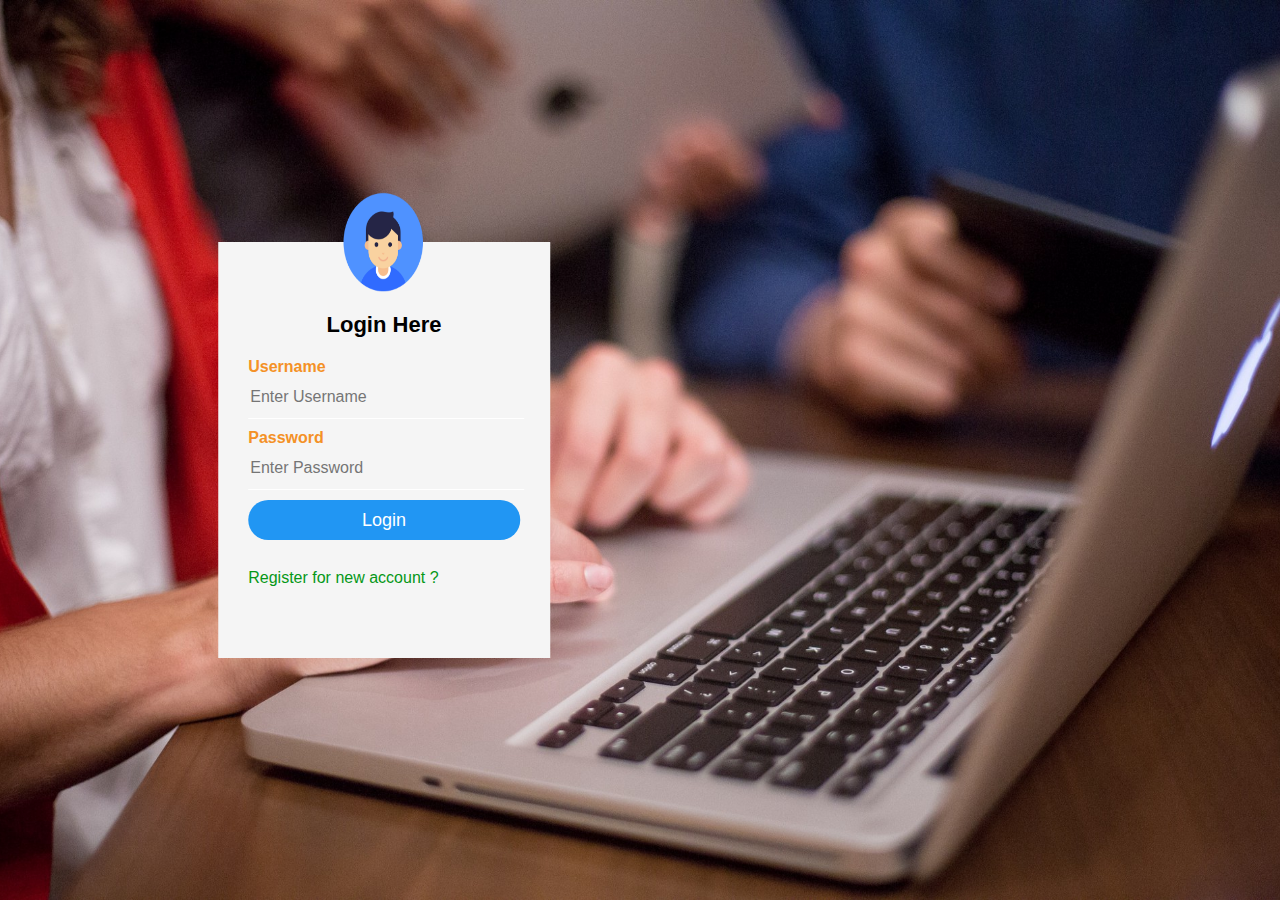
<file: page1/index.html>
<!DOCTYPE html>
<head>
<title>Login Form Design</title>
<link rel="stylesheet" type="text/css" href="style.css">
    </head>
    

<body>


    <div class="box">

    <img src="user.png" class="user">

        <h1>Login Here</h1>

        <form name="myform"  action="file:///C:/priya/htdocs/page2/html.html" method="POST" >

            <p>Username</p>
            <input type="text" name="uname" placeholder="Enter Username " required="">

            <p>Password</p>
            <input type="password" name="upswd" placeholder="Enter Password" required="">


            <input type="submit" name="" value="Login">

            <br><br>
            <a href="register.html">Register for new account ?</a>

        </form>
        
    </div>
</file>
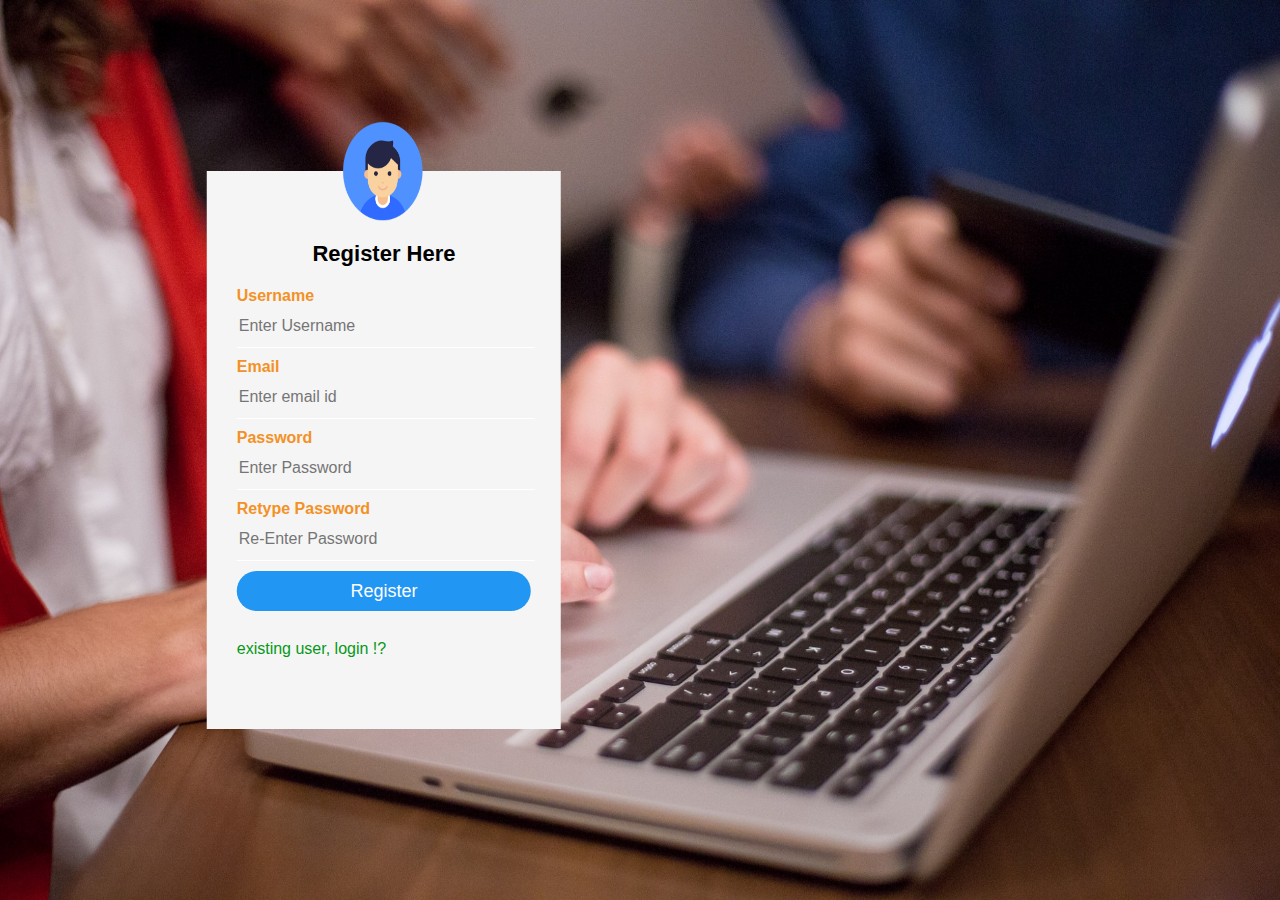
<file: page1/register.html>
<!DOCTYPE html>
<head>
<title>Register Form Design</title>
    <link rel="stylesheet" type="text/css" href="style.css">

<body>

    <div class="box">
    <img src="user.png" class="user">

        <h1>Register Here</h1>

        <form name="myform2" action="register.php" method="POST">

            <p>Username</p>
            <input type="text" name="uname1" placeholder="Enter Username" required="">

            <p>Email</p>
            <input type="Email" name="email" placeholder="Enter email id" required="">

            <p>Password</p>
            <input type="password" name="upswd1" placeholder="Enter Password" required="">

            <p>Retype Password</p>
            <input type="password" name="upswd2" placeholder="Re-Enter Password" required="">

            <input type="submit" name="" value="Register">

            <br><br>
            <a href="index.html">existing user, login !?</a>
        </form>
        
    </div>

</body>
</head>
</html>
</file>
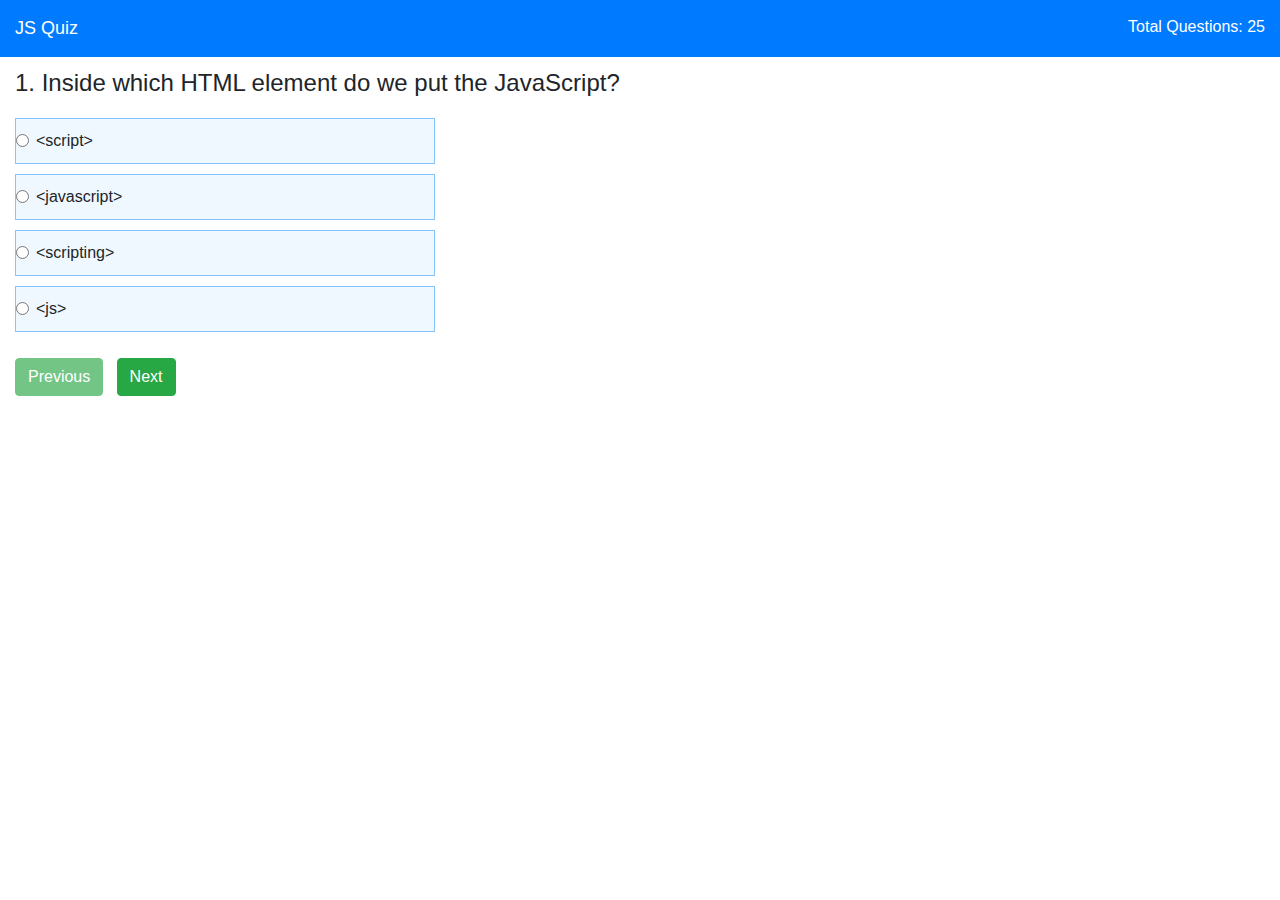
<file: page2/html.html>
<!DOCTYPE html>
<html lang="en">
<head>
<meta charset="UTF-8">
<meta http-equiv="X-UA-Compatible" content="IE=edge">
<meta name="viewport" content="width=device-width, initial-scale=1.0">
<title>Javascript Quiz</title>
<link rel="stylesheet" href="style1.css">
<link rel="stylesheet" href="https://cdnjs.cloudflare.com/ajax/libs/font-awesome/4.7.0/css/font-awesome.css">
<link rel="stylesheet" href="https://cdnjs.cloudflare.com/ajax/libs/twitter-bootstrap/4.0.0-alpha.6/css/bootstrap.min.css">
</head>
<body>
<header class="header bg-primary">
<div class="left-title">JS Quiz</div>
<div class="right-title">Total Questions: <span id="tque"></span></div>
<div class="clearfix"></div>
</header>
<div class="content">
<div class="container-fluid">
<div class="row">
<div class="col-sm-12">
<div id="result" class="quiz-body">
<form name="quizForm" onSubmit="">
<fieldset class="form-group">
<h4><span id="qid">1.</span> <span id="question"></span></h4>
<div class="option-block-container" id="question-options">
</div> <!-- End of option block -->
</fieldset>
<button name="previous" id="previous" class="btn btn-success">Previous</button>
&nbsp;
<button name="next" id="next" class="btn btn-success">Next</button>
</form>
</div>
</div> <!-- End of col-sm-12 -->
</div> <!-- End of row -->
</div> <!-- ENd of container fluid -->
</div> <!-- End of content -->
<script src="https://cdnjs.cloudflare.com/ajax/libs/jquery/3.1.1/jquery.min.js"></script>
<script src="https://cdnjs.cloudflare.com/ajax/libs/twitter-bootstrap/4.0.0-alpha.6/js/bootstrap.min.js"></script>
<script src="app.js"></script>
</body>
</html>
</file>
<file: page1/style.css>
body{
    margin: 0;
    padding: 0;
    background: url(back.jpg)no-repeat center center fixed;
    -webkit-background-size: cover;
    -moz-background-size: cover;
    -o-background-size: cover;
    font-family: sans-serif;
}

.box{

 
    background: #f5f5f5;
    color: red;
    top: 50%;
    left: 30%;
    position: absolute;
    transform: translate(-50%,-50%);
    box-sizing: border-box;
    padding: 70px 30px;
}



.user{
    width: 100px;
    height: 100px;
    position: absolute;
    top: -50px;
    left: calc(50% - 50px);
}

h1{
    margin: 0;
    padding: 0 0 20px;
    text-align: center;
    font-size: 22px;
    color: black;
}

p{
    color: #f49126;
    margin: 0;
    padding: 0;
    font-weight: bold;
}

input{
    width: 100%;
    margin-bottom: 10px;
}

 input[type="text"], input[type="password"] ,input[type="email"]
{
    border: none;
    border-bottom: 1px solid #fff;
    background: transparent;
    outline: none;
    height: 40px;
    color: #673ab7;
    font-size: 16px;
}

input[type="submit"]
{
    border: none;
    outline: none;
    height: 40px;
    background: #2196f3;
    color: #fff;
    font-size: 18px;
    border-radius: 20px;

}


input[type="submit"]:hover
{
    cursor: pointer;
    background: #0097a7;
}

a
{
    text-decoration: none;
    font-size: 16px;
    line-height: 20px;
    color: #069818;
}


a:hover
{
    color: red;
}
</file>
<file: page2/style1.css>
.content {
margin-top: 54px;
}
.header {
padding: 15px;
position: fixed;
top: 0;
width: 100%;
z-index: 9999;
}
.left-title {
width: 80px;
color: #fff;
font-size: 18px;
float: left;
}
.right-title {
width: 150px;
text-align: right;
float: right;
color: #fff;
}
.quiz-body {
margin-top: 15px;
padding-bottom: 50px;
}
.option-block-container {
margin-top: 20px;
max-width: 420px;
}
.option-block {
padding: 10px;
background: aliceblue;
border: 1px solid #84c5fe;
margin-bottom: 10px;
cursor: pointer;
}
.result-question {
font-weight: bold;
}
.c-wrong {
margin-left: 20px;
color: #ff0000;
}
.c-correct {
margin-left: 20px;
color: green;
}
.last-row {
border-bottom: 1px solid #ccc;
padding-bottom: 25px;
margin-bottom: 25px;
}
.res-header {
border-bottom: 1px solid #ccc;
margin-bottom: 15px;
padding-bottom: 15px;
}
</file>
